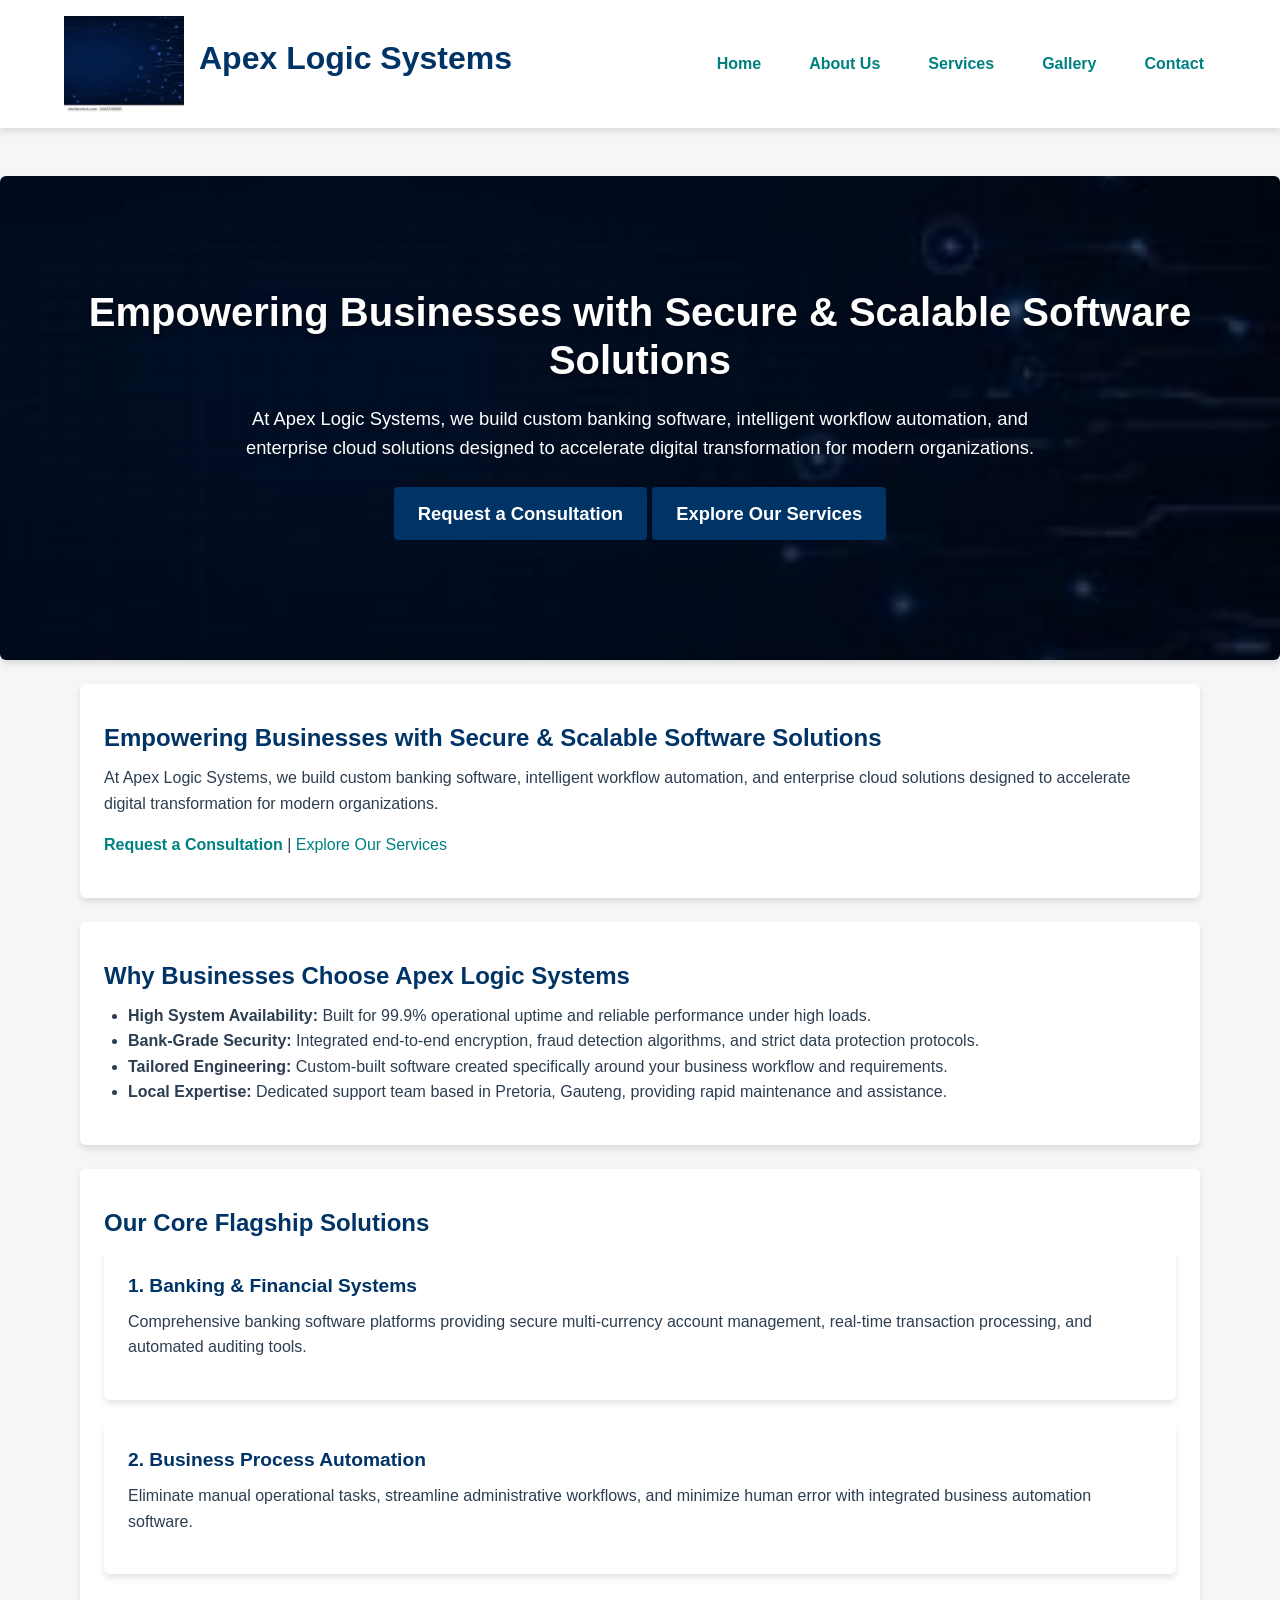
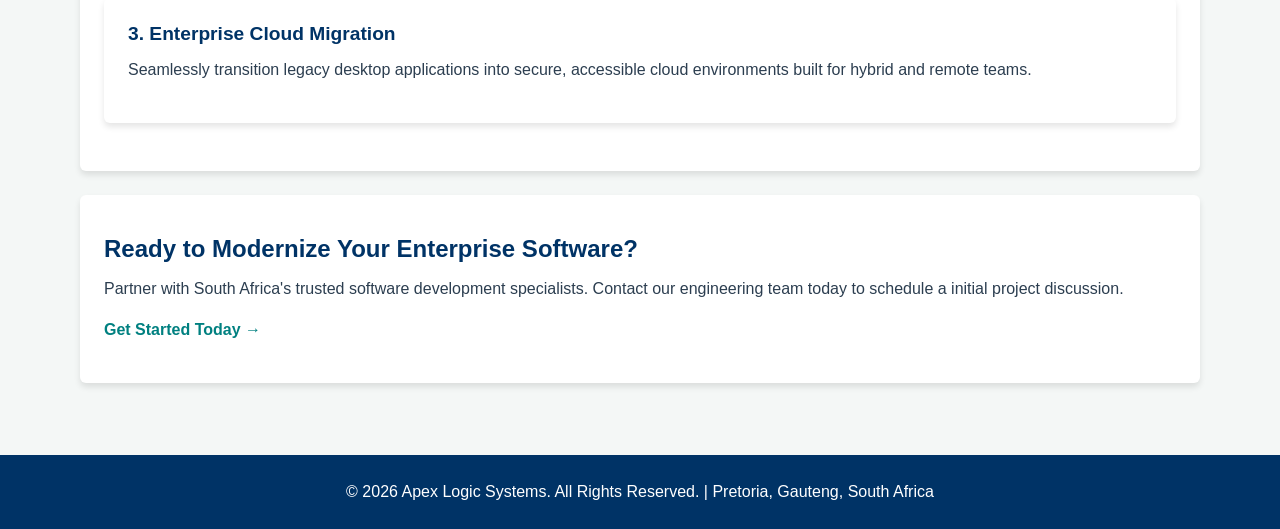
<file: Website_Project_Part2 st10477871/Website_Project_Part2/Website_Project_Part2/index.html>
<!DOCTYPE html>
<html lang="en">
<head>
    <meta charset="UTF-8">
    <meta name="viewport" content="width=device-width, initial-scale=1.0">
    <title>Apex Logic Systems</title>
    <!-- Link to external stylesheet -->
    <link rel="stylesheet" href="css/style.css">
</head>
<body>

    <header>
        <div style="display: flex; align-items: center; gap: 15px;">
        <img src="images/Apex.jpeg" alt="Apex Logic Systems Logo" style="width: 120px; height: auto;">    
            <h1>Apex Logic Systems</h1>
        </div>
        
       
        <!-- Main Navigation Bar -->
        <nav>
    <ul>
        <li><a href="index.html">Home</a></li>
        <li><a href="about.html">About Us</a></li>
        <li><a href="service.html">Services</a></li>
        <li><a href="gallery.html">Gallery</a></li>
        <li><a href="contact.html">Contact</a></li>
    </ul>
</nav>
    </header>

    <main>
        <!-- Hero Section -->
<section class="hero">
    <div class="hero-content">
        <h2>Empowering Businesses with Secure & Scalable Software Solutions</h2>
        <p>At Apex Logic Systems, we build custom banking software, intelligent workflow automation, and enterprise cloud solutions designed to accelerate digital transformation for modern organizations.</p>
        <p>
            <a href="contact.html" class="btn">Request a Consultation</a> 
            <a href="service.html" class="btn btn-secondary">Explore Our Services</a>
        </p>
    </div>
</section>
        <!-- Hero Section -->
        <section>
            <h2>Empowering Businesses with Secure & Scalable Software Solutions</h2>
            <p>At Apex Logic Systems, we build custom banking software, intelligent workflow automation, and enterprise cloud solutions designed to accelerate digital transformation for modern organizations.</p>
            <p>
                <a href="contact.html"><strong>Request a Consultation</strong></a> | 
                <a href="services.html">Explore Our Services</a>
            </p>
        </section>

        <!-- Company Statistics / Key Highlights -->
        <section>
            <h2>Why Businesses Choose Apex Logic Systems</h2>
            <ul>
                <li><strong>High System Availability:</strong> Built for 99.9% operational uptime and reliable performance under high loads.</li>
                <li><strong>Bank-Grade Security:</strong> Integrated end-to-end encryption, fraud detection algorithms, and strict data protection protocols.</li>
                <li><strong>Tailored Engineering:</strong> Custom-built software created specifically around your business workflow and requirements.</li>
                <li><strong>Local Expertise:</strong> Dedicated support team based in Pretoria, Gauteng, providing rapid maintenance and assistance.</li>
            </ul>
        </section>

        <!-- Featured Solutions -->
        <section>
            <h2>Our Core Flagship Solutions</h2>
            
            <article>
                <h3>1. Banking & Financial Systems</h3>
                <p>Comprehensive banking software platforms providing secure multi-currency account management, real-time transaction processing, and automated auditing tools.</p>
            </article>

            <article>
                <h3>2. Business Process Automation</h3>
                <p>Eliminate manual operational tasks, streamline administrative workflows, and minimize human error with integrated business automation software.</p>
            </article>

            <article>
                <h3>3. Enterprise Cloud Migration</h3>
                <p>Seamlessly transition legacy desktop applications into secure, accessible cloud environments built for hybrid and remote teams.</p>
            </article>
        </section>

        <!-- Call to Action Banner -->
        <section>
            <h2>Ready to Modernize Your Enterprise Software?</h2>
            <p>Partner with South Africa's trusted software development specialists. Contact our engineering team today to schedule a initial project discussion.</p>
            <p><a href="contact.html"><strong>Get Started Today &rarr;</strong></a></p>
        </section>
    </main>

    <footer>
        <p>&copy; 2026 Apex Logic Systems. All Rights Reserved. | Pretoria, Gauteng, South Africa</p>
    </footer>

</body>
</html>
</file>
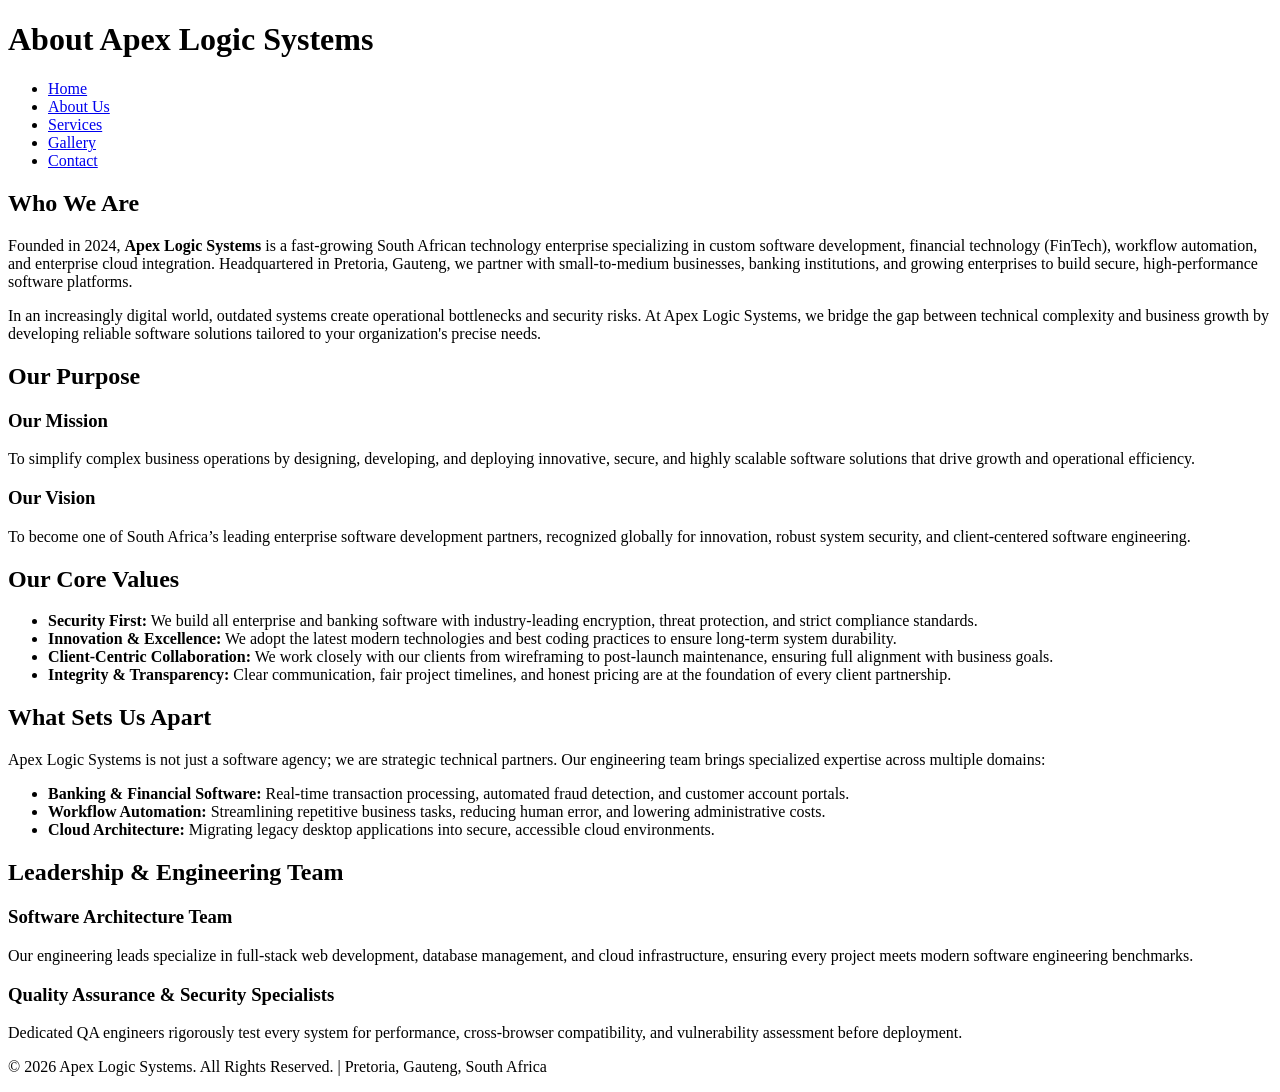
<file: Website_Project_Part1/Website_Project_Part1/about.html>
<!DOCTYPE html>
<html lang="en">
<head>
    <meta charset="UTF-8">
    <meta name="viewport" content="width=device-width, initial-scale=1.0">
    <title>Apex Logic Systems - About Us</title>
</head>
<body>

    <header>
        <h1>About Apex Logic Systems</h1>
        <!-- Navigation Menu -->
        <nav>
            <ul>
                <li><a href="index.html">Home</a></li>
                <li><a href="about.html">About Us</a></li>
                <li><a href="services.html">Services</a></li>
                <li><a href="gallery.html">Gallery</a></li>
                <li><a href="contact.html">Contact</a></li>
            </ul>
        </nav>
    </header>

    <main>
        <!-- Company Background & History -->
        <section>
            <h2>Who We Are</h2>
            <p>Founded in 2024, <strong>Apex Logic Systems</strong> is a fast-growing South African technology enterprise specializing in custom software development, financial technology (FinTech), workflow automation, and enterprise cloud integration. Headquartered in Pretoria, Gauteng, we partner with small-to-medium businesses, banking institutions, and growing enterprises to build secure, high-performance software platforms.</p>
            <p>In an increasingly digital world, outdated systems create operational bottlenecks and security risks. At Apex Logic Systems, we bridge the gap between technical complexity and business growth by developing reliable software solutions tailored to your organization's precise needs.</p>
        </section>

        <!-- Mission, Vision & Strategic Goals -->
        <section>
            <h2>Our Purpose</h2>
            
            <h3>Our Mission</h3>
            <p>To simplify complex business operations by designing, developing, and deploying innovative, secure, and highly scalable software solutions that drive growth and operational efficiency.</p>

            <h3>Our Vision</h3>
            <p>To become one of South Africa’s leading enterprise software development partners, recognized globally for innovation, robust system security, and client-centered software engineering.</p>
        </section>

        <!-- Core Business Values -->
        <section>
            <h2>Our Core Values</h2>
            <ul>
                <li><strong>Security First:</strong> We build all enterprise and banking software with industry-leading encryption, threat protection, and strict compliance standards.</li>
                <li><strong>Innovation & Excellence:</strong> We adopt the latest modern technologies and best coding practices to ensure long-term system durability.</li>
                <li><strong>Client-Centric Collaboration:</strong> We work closely with our clients from wireframing to post-launch maintenance, ensuring full alignment with business goals.</li>
                <li><strong>Integrity & Transparency:</strong> Clear communication, fair project timelines, and honest pricing are at the foundation of every client partnership.</li>
            </ul>
        </section>

        <!-- Key Capabilities & Specializations -->
        <section>
            <h2>What Sets Us Apart</h2>
            <p>Apex Logic Systems is not just a software agency; we are strategic technical partners. Our engineering team brings specialized expertise across multiple domains:</p>
            <ul>
                <li><strong>Banking & Financial Software:</strong> Real-time transaction processing, automated fraud detection, and customer account portals.</li>
                <li><strong>Workflow Automation:</strong> Streamlining repetitive business tasks, reducing human error, and lowering administrative costs.</li>
                <li><strong>Cloud Architecture:</strong> Migrating legacy desktop applications into secure, accessible cloud environments.</li>
            </ul>
        </section>

        <!-- Leadership Team -->
        <section>
            <h2>Leadership & Engineering Team</h2>
            <article>
                <h3>Software Architecture Team</h3>
                <p>Our engineering leads specialize in full-stack web development, database management, and cloud infrastructure, ensuring every project meets modern software engineering benchmarks.</p>
            </article>
            <article>
                <h3>Quality Assurance & Security Specialists</h3>
                <p>Dedicated QA engineers rigorously test every system for performance, cross-browser compatibility, and vulnerability assessment before deployment.</p>
            </article>
        </section>
    </main>

    <footer>
        <p>&copy; 2026 Apex Logic Systems. All Rights Reserved. | Pretoria, Gauteng, South Africa</p>
    </footer>

</body>
</html>
</file>
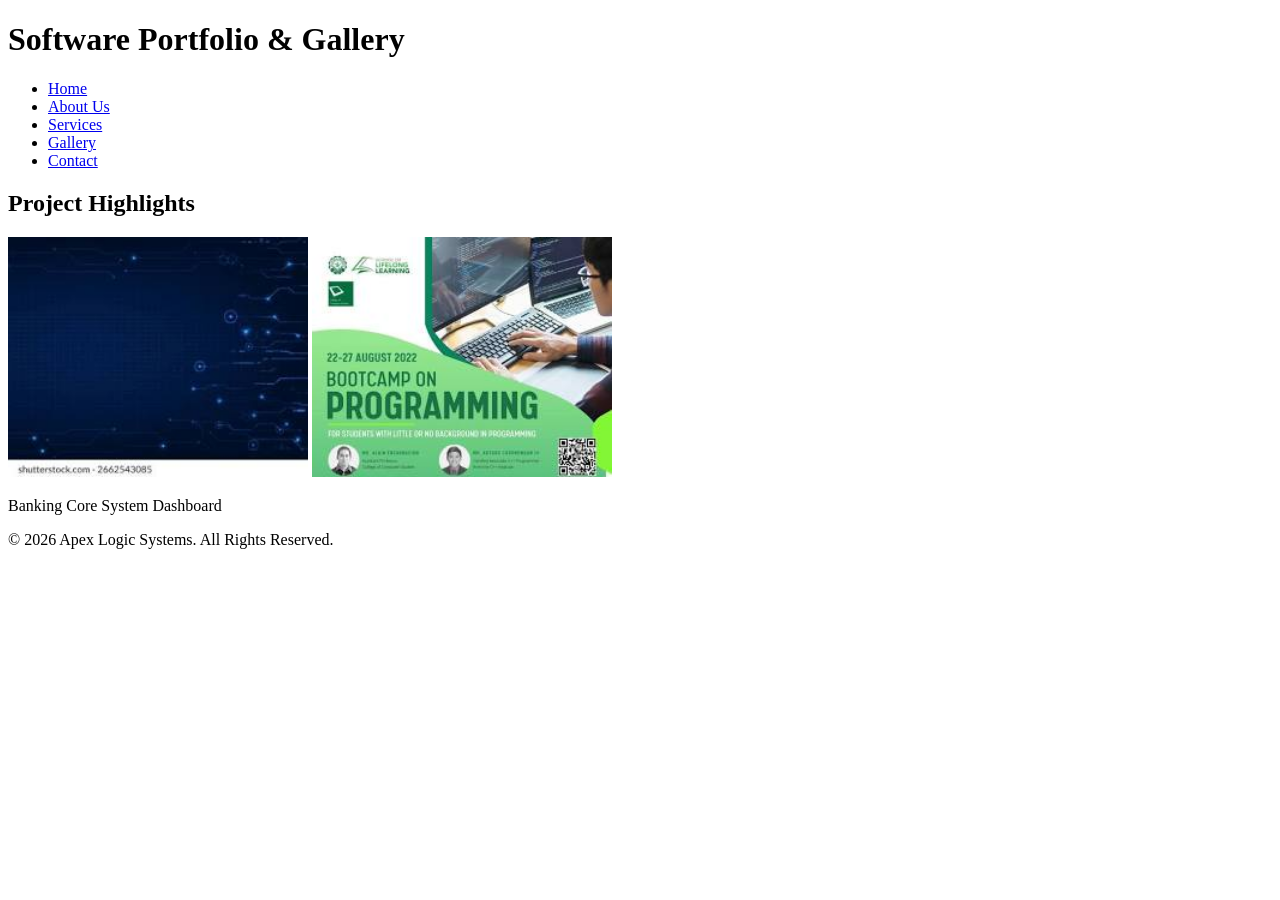
<file: Website_Project_Part1/Website_Project_Part1/gallery.html>
<!DOCTYPE html>
<html lang="en">
<head>
    <meta charset="UTF-8">
    <meta name="viewport" content="width=device-width, initial-scale=1.0">
    <title>Apex Logic Systems - Gallery</title>
</head>
<body>

    <header>
        <h1>Software Portfolio & Gallery</h1>
        <nav>
            <ul>
                <li><a href="index.html">Home</a></li>
                <li><a href="about.html">About Us</a></li>
                <li><a href="services.html">Services</a></li>
                <li><a href="gallery.html">Gallery</a></li>
                <li><a href="contact.html">Contact</a></li>
            </ul>
        </nav>
    </header>

    <main>
        <section>
            <h2>Project Highlights</h2>
            <img src="images/Apex.jpeg" alt="Banking Software Interface" width="300">
            <img src="images/Hopetech.jpeg" alt="Banking Software Interface" width="300">
            <p>Banking Core System Dashboard</p>
        </section>
    </main>

    <footer>
        <p>&copy; 2026 Apex Logic Systems. All Rights Reserved.</p>
    </footer>

</body>
</html>
</file>
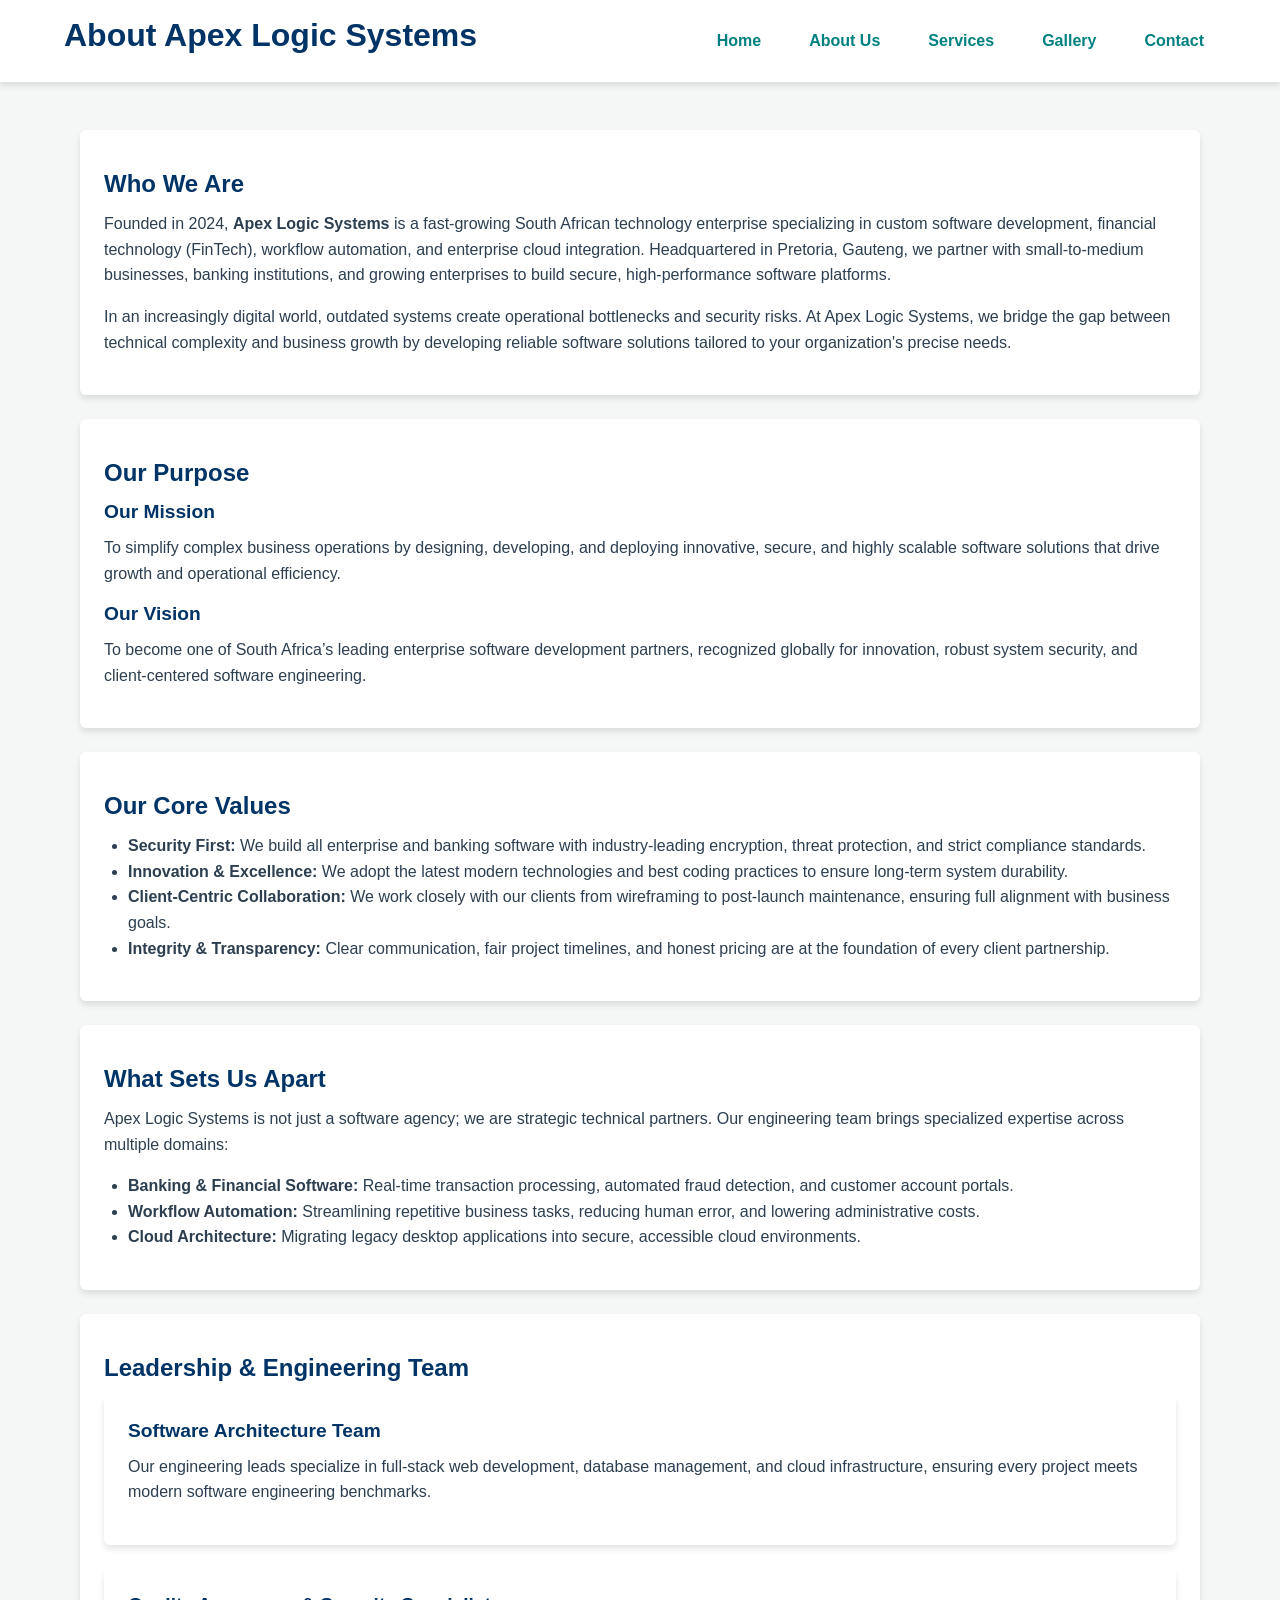
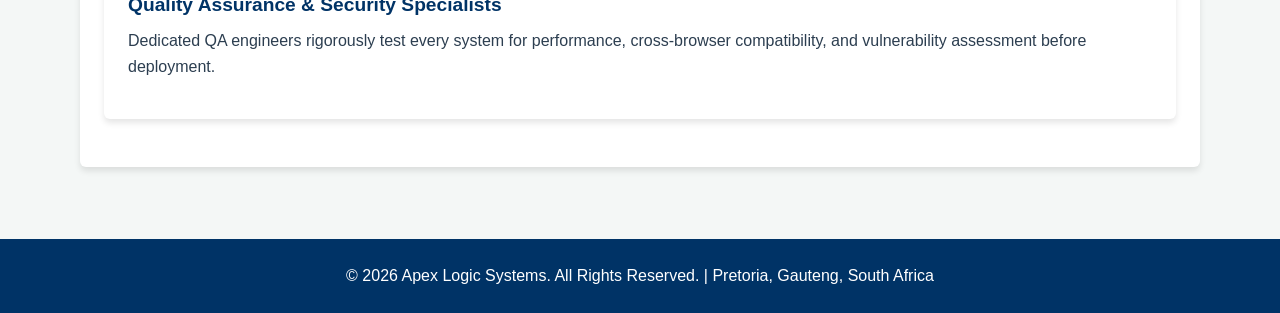
<file: Website_Project_Part2 st10477871/Website_Project_Part2/Website_Project_Part2/about.html>
<!DOCTYPE html>
<html lang="en">
<head>
    <head>
    <meta charset="UTF-8">
    <meta name="viewport" content="width=device-width, initial-scale=1.0">
    <title>Apex Logic Systems</title>
    
    <link rel="stylesheet" href="css/style.css">
</head>
  
<body>

    <header>
        <h1>About Apex Logic Systems</h1>
  
      <nav>
    <ul>
        <li><a href="index.html">Home</a></li>
        <li><a href="about.html">About Us</a></li>
        <li><a href="service.html">Services</a></li>
        <li><a href="gallery.html">Gallery</a></li>
        <li><a href="contact.html">Contact</a></li>
    </ul>
</nav>
    </header>

    <main>
        
        <section>
            <h2>Who We Are</h2>
            <p>Founded in 2024, <strong>Apex Logic Systems</strong> is a fast-growing South African technology enterprise specializing in custom software development, financial technology (FinTech), workflow automation, and enterprise cloud integration. Headquartered in Pretoria, Gauteng, we partner with small-to-medium businesses, banking institutions, and growing enterprises to build secure, high-performance software platforms.</p>
            <p>In an increasingly digital world, outdated systems create operational bottlenecks and security risks. At Apex Logic Systems, we bridge the gap between technical complexity and business growth by developing reliable software solutions tailored to your organization's precise needs.</p>
        </section>

        
        <section>
            <h2>Our Purpose</h2>
            
            <h3>Our Mission</h3>
            <p>To simplify complex business operations by designing, developing, and deploying innovative, secure, and highly scalable software solutions that drive growth and operational efficiency.</p>

            <h3>Our Vision</h3>
            <p>To become one of South Africa’s leading enterprise software development partners, recognized globally for innovation, robust system security, and client-centered software engineering.</p>
        </section>

       
        <section>
            <h2>Our Core Values</h2>
            <ul>
                <li><strong>Security First:</strong> We build all enterprise and banking software with industry-leading encryption, threat protection, and strict compliance standards.</li>
                <li><strong>Innovation & Excellence:</strong> We adopt the latest modern technologies and best coding practices to ensure long-term system durability.</li>
                <li><strong>Client-Centric Collaboration:</strong> We work closely with our clients from wireframing to post-launch maintenance, ensuring full alignment with business goals.</li>
                <li><strong>Integrity & Transparency:</strong> Clear communication, fair project timelines, and honest pricing are at the foundation of every client partnership.</li>
            </ul>
        </section>

       
        <section>
            <h2>What Sets Us Apart</h2>
            <p>Apex Logic Systems is not just a software agency; we are strategic technical partners. Our engineering team brings specialized expertise across multiple domains:</p>
            <ul>
                <li><strong>Banking & Financial Software:</strong> Real-time transaction processing, automated fraud detection, and customer account portals.</li>
                <li><strong>Workflow Automation:</strong> Streamlining repetitive business tasks, reducing human error, and lowering administrative costs.</li>
                <li><strong>Cloud Architecture:</strong> Migrating legacy desktop applications into secure, accessible cloud environments.</li>
            </ul>
        </section>

        
        <section>
            <h2>Leadership & Engineering Team</h2>
            <article>
                <h3>Software Architecture Team</h3>
                <p>Our engineering leads specialize in full-stack web development, database management, and cloud infrastructure, ensuring every project meets modern software engineering benchmarks.</p>
            </article>
            <article>
                <h3>Quality Assurance & Security Specialists</h3>
                <p>Dedicated QA engineers rigorously test every system for performance, cross-browser compatibility, and vulnerability assessment before deployment.</p>
            </article>
        </section>
    </main>

    <footer>
        <p>&copy; 2026 Apex Logic Systems. All Rights Reserved. | Pretoria, Gauteng, South Africa</p>
    </footer>

</body>
</html>
</file>
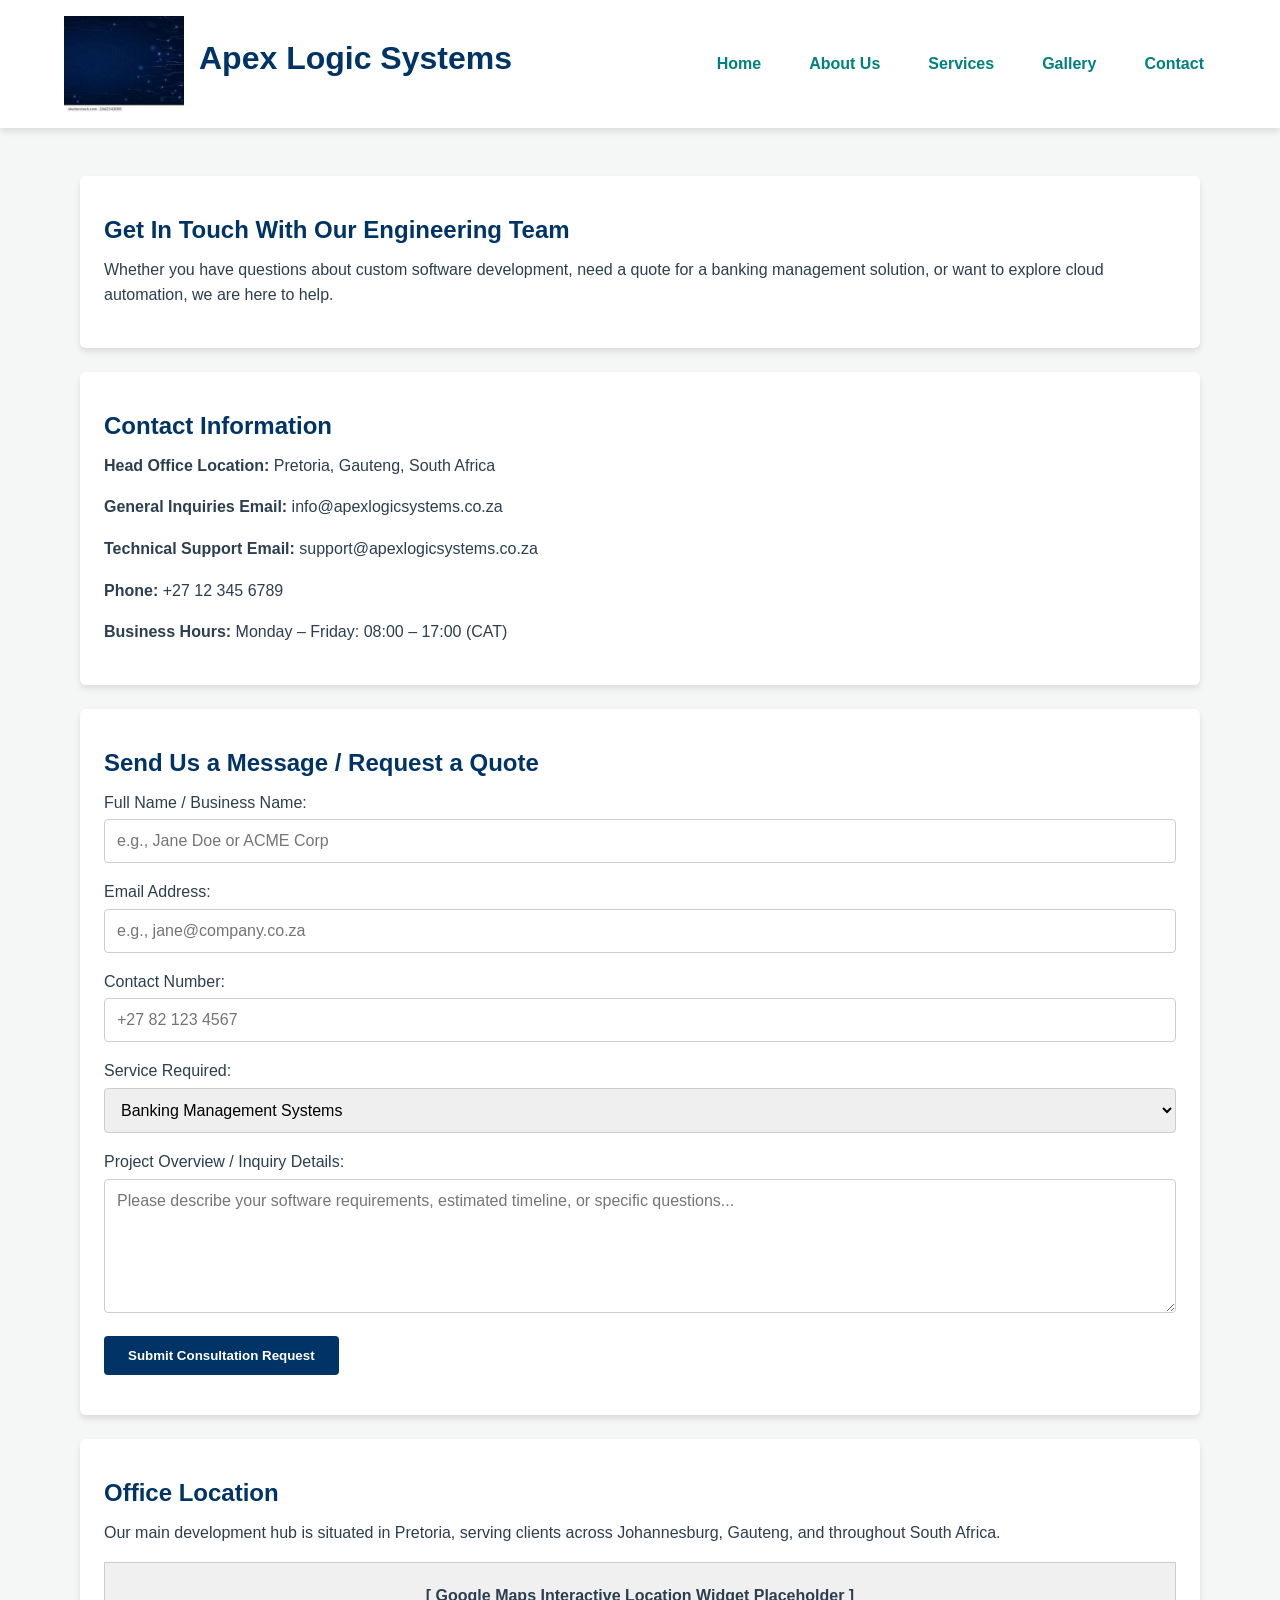
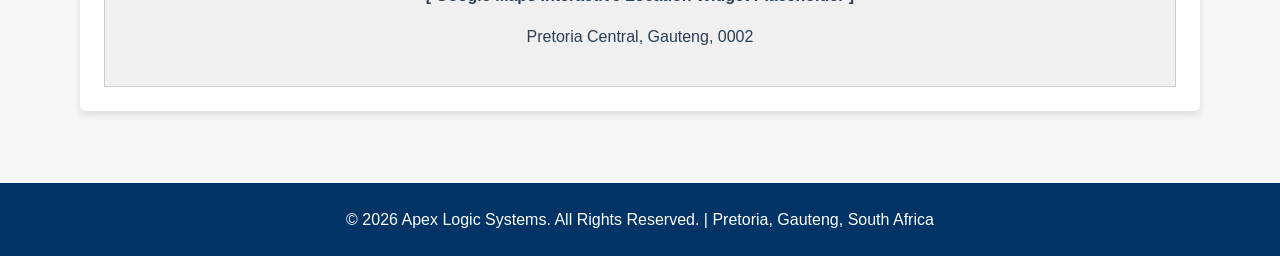
<file: Website_Project_Part2 st10477871/Website_Project_Part2/Website_Project_Part2/contact.html>
<!DOCTYPE html>
<html lang="en">
<head>
    <meta charset="UTF-8">
    <meta name="viewport" content="width=device-width, initial-scale=1.0">
    <title>Apex Logic Systems</title>
    <!-- Link to external stylesheet -->
    <link rel="stylesheet" href="css/style.css">
</head>
<body>

    <header>
        <div style="display: flex; align-items: center; gap: 15px;">
        <img src="images/Apex.jpeg" alt="Apex Logic Systems Logo" style="width: 120px; height: auto;">    
            <h1>Apex Logic Systems</h1>
        </div>

       <nav>
    <ul>
        <li><a href="index.html">Home</a></li>
        <li><a href="about.html">About Us</a></li>
        <li><a href="service.html">Services</a></li>
        <li><a href="gallery.html">Gallery</a></li>
        <li><a href="contact.html">Contact</a></li>
    </ul>
</nav>
    </header>

    <main>
        <!-- Contact Intro -->
        <section>
            <h2>Get In Touch With Our Engineering Team</h2>
            <p>Whether you have questions about custom software development, need a quote for a banking management solution, or want to explore cloud automation, we are here to help.</p>
        </section>

        <!-- Direct Contact Details -->
        <section>
            <h2>Contact Information</h2>
            <p><strong>Head Office Location:</strong> Pretoria, Gauteng, South Africa</p>
            <p><strong>General Inquiries Email:</strong> info@apexlogicsystems.co.za</p>
            <p><strong>Technical Support Email:</strong> support@apexlogicsystems.co.za</p>
            <p><strong>Phone:</strong> +27 12 345 6789</p>
            <p><strong>Business Hours:</strong> Monday – Friday: 08:00 – 17:00 (CAT)</p>
        </section>

        <!-- Consultation & Inquiry Form -->
        <section>
            <h2>Send Us a Message / Request a Quote</h2>
            <form action="#" method="post">
                <p>
                    <label for="fullname">Full Name / Business Name:</label><br>
                    <input type="text" id="fullname" name="fullname" placeholder="e.g., Jane Doe or ACME Corp" required>
                </p>

                <p>
                    <label for="email">Email Address:</label><br>
                    <input type="email" id="email" name="email" placeholder="e.g., jane@company.co.za" required>
                </p>

                <p>
                    <label for="phone">Contact Number:</label><br>
                    <input type="tel" id="phone" name="phone" placeholder="+27 82 123 4567">
                </p>

                <p>
                    <label for="service">Service Required:</label><br>
                    <select id="service" name="service">
                        <option value="banking">Banking Management Systems</option>
                        <option value="custom">Custom Software Development</option>
                        <option value="automation">Business Automation Solutions</option>
                        <option value="cloud">Cloud Integration & Migration</option>
                        <option value="consulting">IT & Security Consulting</option>
                    </select>
                </p>

                <p>
                    <label for="message">Project Overview / Inquiry Details:</label><br>
                    <textarea id="message" name="message" rows="6" cols="50" placeholder="Please describe your software requirements, estimated timeline, or specific questions..." required></textarea>
                </p>

                <p>
                    <button type="submit">Submit Consultation Request</button>
                </p>
            </form>
        </section>

        <!-- Location & Interactive Map Placeholder -->
        <section>
            <h2>Office Location</h2>
            <p>Our main development hub is situated in Pretoria, serving clients across Johannesburg, Gauteng, and throughout South Africa.</p>
            <div style="background-color: #f0f0f0; padding: 20px; text-align: center; border: 1px solid #ccc;">
                <p><strong>[ Google Maps Interactive Location Widget Placeholder ]</strong></p>
                <p>Pretoria Central, Gauteng, 0002</p>
            </div>
        </section>
    </main>

    <footer>
        <p>&copy; 2026 Apex Logic Systems. All Rights Reserved. | Pretoria, Gauteng, South Africa</p>
    </footer>

</body>
</html>
</file>
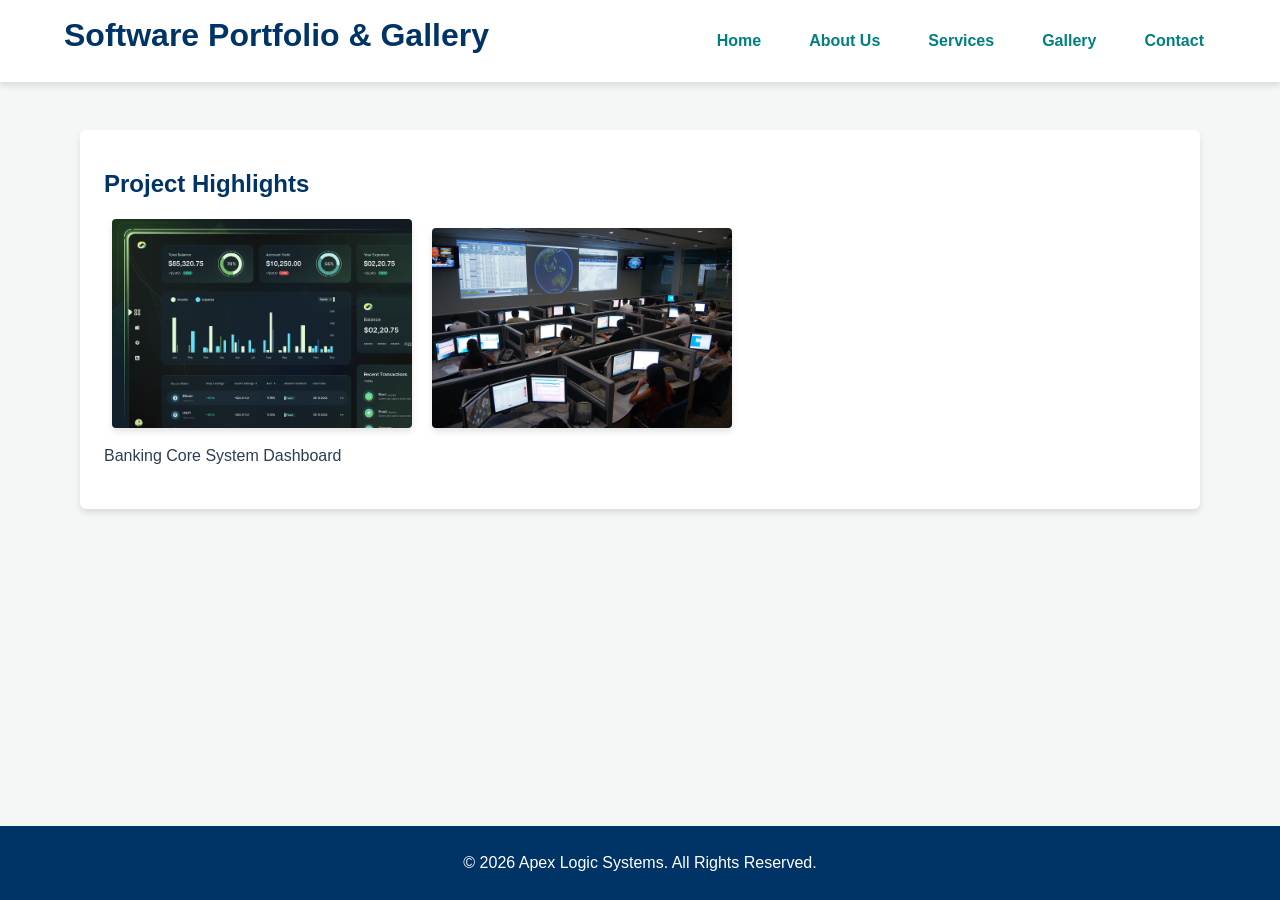
<file: Website_Project_Part2 st10477871/Website_Project_Part2/Website_Project_Part2/gallery.html>
<!DOCTYPE html>
<html lang="en">
<head>
    <meta charset="UTF-8">
    <meta name="viewport" content="width=device-width, initial-scale=1.0">
    <title>Apex Logic Systems</title>
    <!-- Link to external stylesheet -->
    <link rel="stylesheet" href="css/style.css">
</head>

<body>

    <header>
        <h1>Software Portfolio & Gallery</h1>
      <nav>
    <ul>
        <li><a href="index.html">Home</a></li>
        <li><a href="about.html">About Us</a></li>
        <li><a href="service.html">Services</a></li>
        <li><a href="gallery.html">Gallery</a></li>
        <li><a href="contact.html">Contact</a></li>
    </ul>
</nav>
    </header>

    <main>
        <section>
            <h2>Project Highlights</h2>
            <img src="images/Fintech.png" alt="Banking Software Interface" width="300">
            <img src="images/Cybersecurity.jpeg" alt="Banking Software Interface" width="300">
            <p>Banking Core System Dashboard</p>
        </section>
    </main>

    <footer>
        <p>&copy; 2026 Apex Logic Systems. All Rights Reserved.</p>
    </footer>

</body>
</html>
</file>
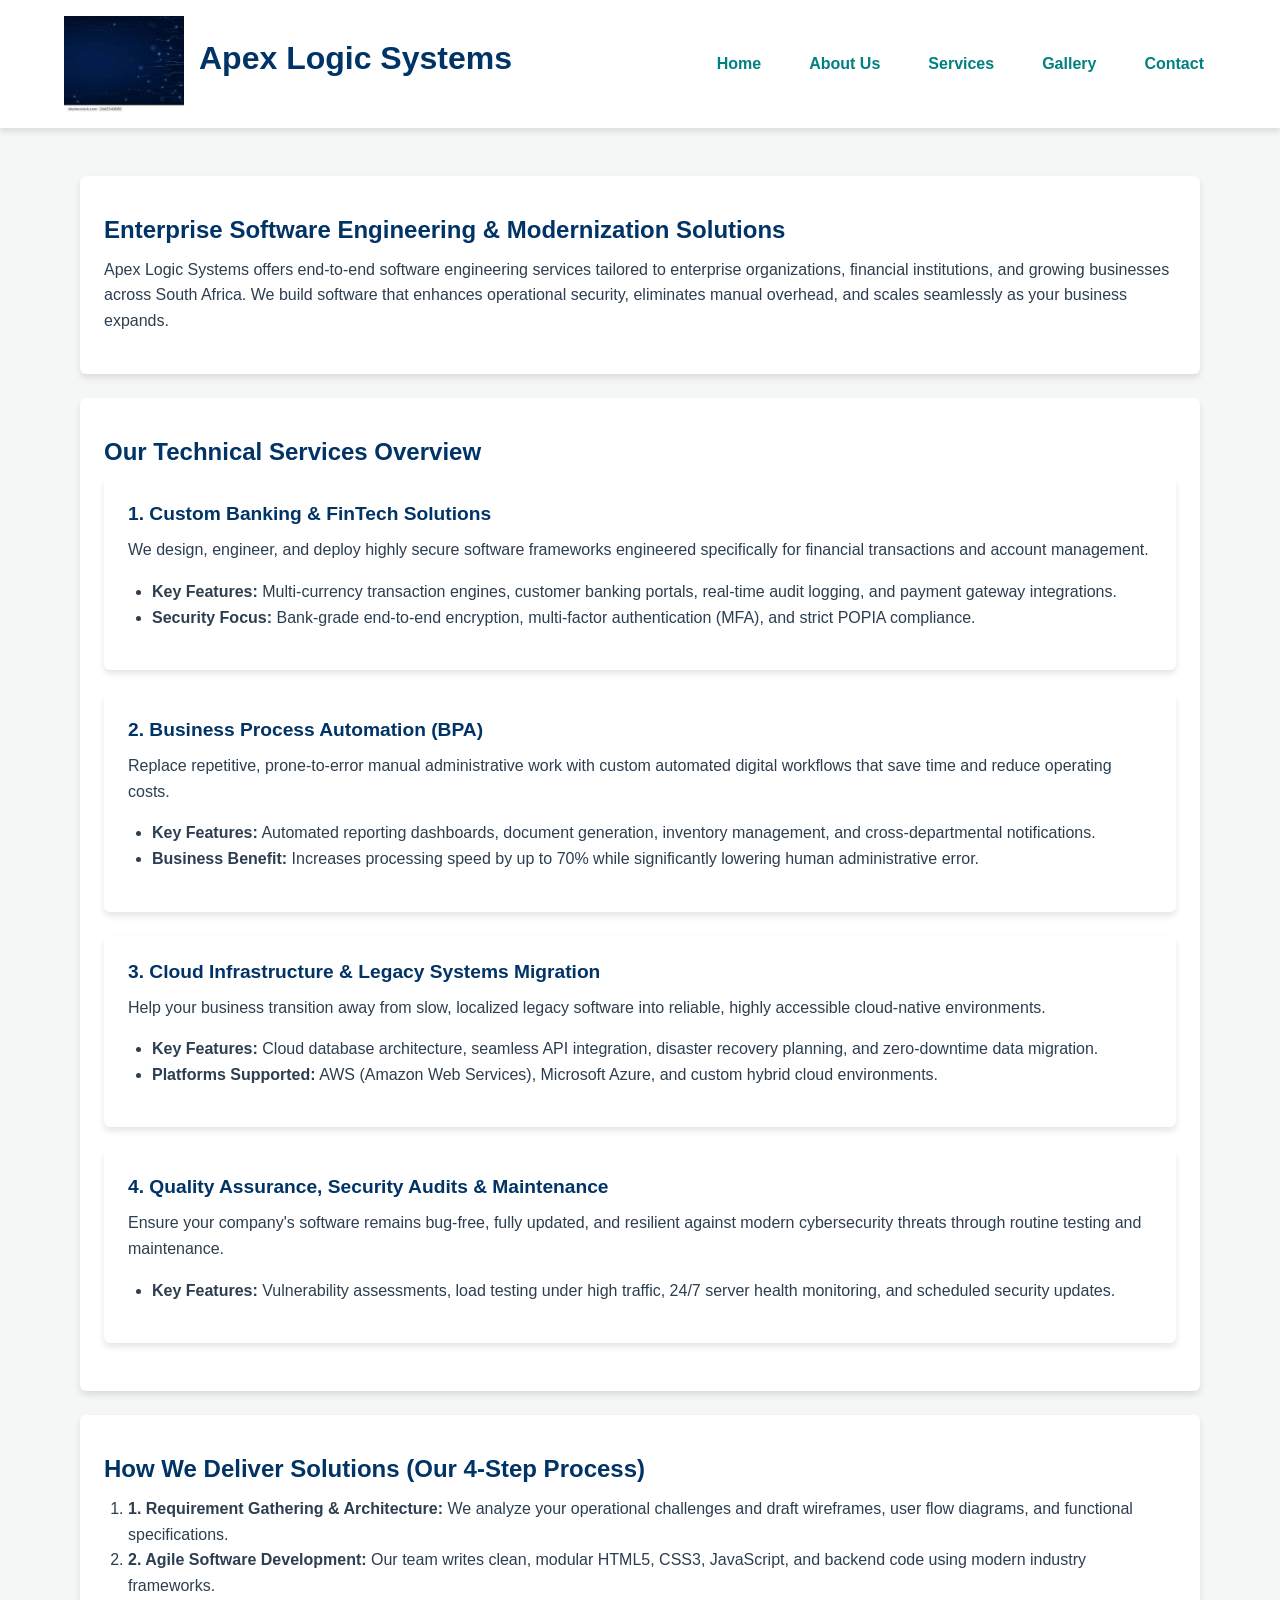
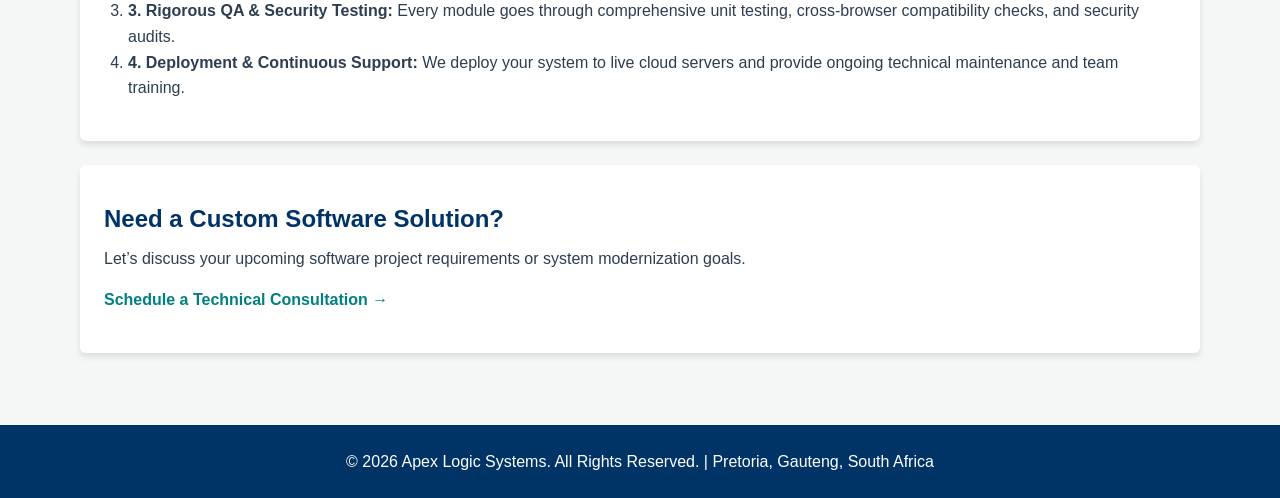
<file: Website_Project_Part2 st10477871/Website_Project_Part2/Website_Project_Part2/service.html>
<!DOCTYPE html>
<html lang="en">
<head>
    <meta charset="UTF-8">
    <meta name="viewport" content="width=device-width, initial-scale=1.0">
    <title>Apex Logic Systems</title>
    
    <link rel="stylesheet" href="css/style.css">
</head>
<body>

    <header>
        <div style="display: flex; align-items: center; gap: 15px;">
        <img src="images/Apex.jpeg" alt="Apex Logic Systems Logo" style="width: 120px; height: auto;">    
            <h1>Apex Logic Systems</h1>
        </div>

       
       <nav>
    <ul>
        <li><a href="index.html">Home</a></li>
        <li><a href="about.html">About Us</a></li>
        <li><a href="service.html">Services</a></li>
        <li><a href="gallery.html">Gallery</a></li>
        <li><a href="contact.html">Contact</a></li>
    </ul>
</nav>


    </header>

    <main>
       
        <section>
            <h2>Enterprise Software Engineering & Modernization Solutions</h2>
            <p>Apex Logic Systems offers end-to-end software engineering services tailored to enterprise organizations, financial institutions, and growing businesses across South Africa. We build software that enhances operational security, eliminates manual overhead, and scales seamlessly as your business expands.</p>
        </section>

       
        <section>
            <h2>Our Technical Services Overview</h2>

          
            <article>
                <h3>1. Custom Banking & FinTech Solutions</h3>
                <p>We design, engineer, and deploy highly secure software frameworks engineered specifically for financial transactions and account management.</p>
                <ul>
                    <li><strong>Key Features:</strong> Multi-currency transaction engines, customer banking portals, real-time audit logging, and payment gateway integrations.</li>
                    <li><strong>Security Focus:</strong> Bank-grade end-to-end encryption, multi-factor authentication (MFA), and strict POPIA compliance.</li>
                </ul>
            </article>

           
            <article>
                <h3>2. Business Process Automation (BPA)</h3>
                <p>Replace repetitive, prone-to-error manual administrative work with custom automated digital workflows that save time and reduce operating costs.</p>
                <ul>
                    <li><strong>Key Features:</strong> Automated reporting dashboards, document generation, inventory management, and cross-departmental notifications.</li>
                    <li><strong>Business Benefit:</strong> Increases processing speed by up to 70% while significantly lowering human administrative error.</li>
                </ul>
            </article>

           
            <article>
                <h3>3. Cloud Infrastructure & Legacy Systems Migration</h3>
                <p>Help your business transition away from slow, localized legacy software into reliable, highly accessible cloud-native environments.</p>
                <ul>
                    <li><strong>Key Features:</strong> Cloud database architecture, seamless API integration, disaster recovery planning, and zero-downtime data migration.</li>
                    <li><strong>Platforms Supported:</strong> AWS (Amazon Web Services), Microsoft Azure, and custom hybrid cloud environments.</li>
                </ul>
            </article>

     
            <article>
                <h3>4. Quality Assurance, Security Audits & Maintenance</h3>
                <p>Ensure your company's software remains bug-free, fully updated, and resilient against modern cybersecurity threats through routine testing and maintenance.</p>
                <ul>
                    <li><strong>Key Features:</strong> Vulnerability assessments, load testing under high traffic, 24/7 server health monitoring, and scheduled security updates.</li>
                </ul>
            </article>
        </section>

    
        <section>
            <h2>How We Deliver Solutions (Our 4-Step Process)</h2>
            <ol>
                <li><strong>1. Requirement Gathering & Architecture:</strong> We analyze your operational challenges and draft wireframes, user flow diagrams, and functional specifications.</li>
                <li><strong>2. Agile Software Development:</strong> Our team writes clean, modular HTML5, CSS3, JavaScript, and backend code using modern industry frameworks.</li>
                <li><strong>3. Rigorous QA & Security Testing:</strong> Every module goes through comprehensive unit testing, cross-browser compatibility checks, and security audits.</li>
                <li><strong>4. Deployment & Continuous Support:</strong> We deploy your system to live cloud servers and provide ongoing technical maintenance and team training.</li>
            </ol>
        </section>

       
        <section>
            <h2>Need a Custom Software Solution?</h2>
            <p>Let’s discuss your upcoming software project requirements or system modernization goals.</p>
            <p><a href="contact.html"><strong>Schedule a Technical Consultation &rarr;</strong></a></p>
        </section>
    </main>

    <footer>
        <p>&copy; 2026 Apex Logic Systems. All Rights Reserved. | Pretoria, Gauteng, South Africa</p>
    </footer>

</body>
</html>
</file>
<file: Website_Project_Part2 st10477871/Website_Project_Part2/Website_Project_Part2/css/style.css>
/* ==========================================================================
   1. BASE STYLES & CSS RESET
   ========================================================================== */
*, *::before, *::after {
    box-sizing: border-box;
    margin: 0;
    padding: 0;
}

:root {
    --primary-color: #003366;
    --secondary-color: #008080;
    --accent-color: #d9534f;
    --bg-light: #f4f7f6;
    --text-dark: #2c3e50;
    --text-muted: #6c757d;
    --white: #ffffff;
    --font-main: 'Segoe UI', Tahoma, Geneva, Verdana, sans-serif;
    --shadow: 0 4px 6px rgba(0, 0, 0, 0.1);
    --transition: all 0.3s ease;
}

html {
    font-size: 100%; /* 16px default */
    scroll-behavior: smooth;
}

body {
    font-family: var(--font-main);
    line-height: 1.6;
    color: var(--text-dark);
    background-color: var(--bg-light);
    display: flex;
    flex-direction: column;
    min-height: 100vh;
}

/* ==========================================================================
   2. TYPOGRAPHY & ELEMENTS
   ========================================================================== */
h1, h2, h3, h4 {
    color: var(--primary-color);
    margin-bottom: 0.75rem;
    line-height: 1.2;
}

h1 { font-size: 2rem; }
h2 { font-size: 1.5rem; margin-top: 1rem; }
h3 { font-size: 1.2rem; }

p, ul, ol {
    margin-bottom: 1rem;
    font-size: 1rem;
}

ul, ol {
    padding-left: 1.5rem;
}

/* Links & Pseudo-classes */
a {
    color: var(--secondary-color);
    text-decoration: none;
    transition: var(--transition);
}

a:hover, a:focus {
    color: var(--primary-color);
    text-decoration: underline;
}

a:active {
    color: var(--accent-color);
}

/* Buttons */
button, .btn {
    display: inline-block;
    padding: 0.75rem 1.5rem;
    background-color: var(--primary-color);
    color: var(--white);
    border: none;
    border-radius: 4px;
    font-weight: bold;
    cursor: pointer;
    text-decoration: none;
    transition: var(--transition);
}

button:hover, button:focus, .btn:hover, .btn:focus {
    background-color: var(--secondary-color);
    color: var(--white);
    text-decoration: none;
    box-shadow: var(--shadow);
}

/* ==========================================================================
   3. LAYOUT & CONTAINER STRUCTURE
   ========================================================================== */
main {
    flex: 1;
    width: 90%;
    max-width: 1200px;
    margin: 2rem auto;
    padding: 1rem;
}

section, article {
    background: var(--white);
    padding: 1.5rem;
    margin-bottom: 1.5rem;
    border-radius: 6px;
    box-shadow: var(--shadow);
}

/* Header & Navigation */
header {
    background-color: var(--white);
    box-shadow: var(--shadow);
    padding: 1rem 5%;
    display: flex;
    justify-content: space-between;
    align-items: center;
    position: sticky;
    top: 0;
    z-index: 100;
}

nav ul {
    display: flex;
    list-style: none;
    gap: 1.5rem;
    padding: 0;
    margin: 0;
}

nav a {
    font-weight: 600;
    padding: 0.5rem 0.75rem;
    border-radius: 4px;
}

nav a:hover, nav a:focus {
    background-color: var(--bg-light);
    text-decoration: none;
}

/* Form Styling */
form p {
    margin-bottom: 1rem;
}

input[type="text"],
input[type="email"],
input[type="tel"],
select,
textarea {
    width: 100%;
    padding: 0.75rem;
    border: 1px solid #ccc;
    border-radius: 4px;
    font-family: inherit;
    font-size: 1rem;
    margin-top: 0.25rem;
}

input:focus, select:focus, textarea:focus {
    outline: 2px solid var(--secondary-color);
    border-color: transparent;
}

/* Footer */
footer {
    background-color: var(--primary-color);
    color: var(--white);
    text-align: center;
    padding: 1.5rem 1rem;
    margin-top: auto;
}

footer p {
    margin: 0;
}

/* ==========================================================================
   4. RESPONSIVE DESIGN & MEDIA QUERIES
   ========================================================================== */
/* Responsive Images */
img {
    max-width: 100%;
    height: auto;
    display: block;
}

/* Gallery Grid */
main section img {
    display: inline-block;
    margin: 0.5rem;
    border-radius: 4px;
    box-shadow: var(--shadow);
}

/* Tablet Breakpoint (max-width: 1024px) */
@media (max-width: 1024px) {
    html {
        font-size: 93.75%; /* 15px */
    }

    main {
        width: 95%;
        padding: 0.5rem;
    }
}

/* Mobile Breakpoint (max-width: 768px) */
@media (max-width: 768px) {
    html {
        font-size: 87.5%; /* 14px */
    }

    header {
        flex-direction: column;
        align-items: flex-start;
        gap: 1rem;
    }

    nav ul {
        flex-direction: column;
        width: 100%;
        gap: 0.5rem;
    }

    nav a {
        display: block;
        width: 100%;
        background-color: var(--bg-light);
    }

    button, .btn {
        width: 100%;
        text-align: center;
    }
}

/* Full-Width Banner Layout */
.hero {
    width: 100vw;
    margin-left: calc(-50vw + 50%);
    margin-right: calc(-50vw + 50%);
    padding: 6rem 2rem;
    
    /* Full background image cover with dark gradient for readable text */
    background: linear-gradient(rgba(0, 0, 0, 0.55), rgba(0, 0, 0, 0.55)), 
                url('../images/Apex.jpeg') no-repeat center center / cover;
    
    color: var(--white);
    text-align: center;
}

.hero h2 {
    color: var(--white);
    font-size: 2.5rem;
    margin-bottom: 1.25rem;
    text-shadow: 0 2px 4px rgba(0, 0, 0, 0.6);
}

.hero p {
    color: var(--white);
    max-width: 800px;
    margin: 0 auto 1.5rem auto;
    font-size: 1.15rem;
}
</file>
